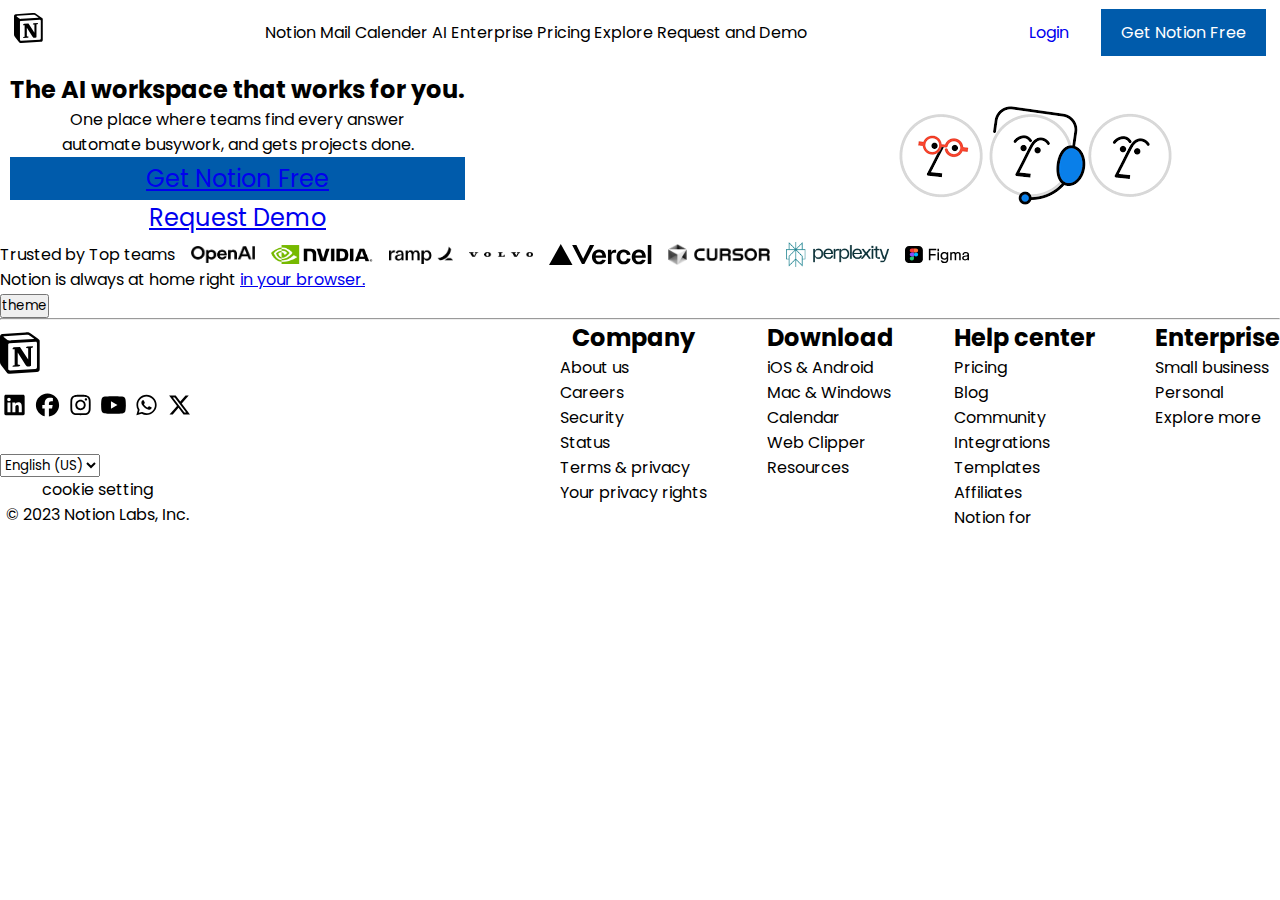
<file: index.html>
<!DOCTYPE html>
<html>

<head>
  <link rel="stylesheet" href="style.css">
  <link rel="preconnect" href="https://fonts.googleapis.com">
  <link rel="preconnect" href="https://fonts.gstatic.com" crossorigin>
  <link
    href="https://fonts.googleapis.com/css2?family=Inter:ital,opsz,wght@0,14..32,100..900;1,14..32,100..900&display=swap"
    rel="stylesheet">
    <link rel="preconnect" href="https://fonts.googleapis.com">

  <title>clone web</title>
</head>

<body>
  <header>

    <h1>
      <svg width="29" height="30" viewBox="0 0 29 30" fill="none" xmlns="http://www.w3.org/2000/svg">
        <path
          d="M1.81 1.294L18.446.068c2.043-.175 2.568-.057 3.852.875l5.311 3.733c.877.642 1.169.817 1.169 1.516v20.473c0 1.283-.468 2.042-2.102 2.158L7.357 29.99c-1.228.058-1.811-.117-2.454-.934l-3.91-5.074C.29 23.048 0 22.349 0 21.532V3.334c0-1.049.468-1.924 1.81-2.04z"
          fill="#fff"></path>
        <path fill-rule="evenodd" clip-rule="evenodd"
          d="M18.447.068L1.808 1.294C.468 1.41 0 2.285 0 3.334v18.198c0 .817.291 1.516.992 2.45l3.911 5.074c.643.817 1.226.992 2.453.934l19.321-1.167c1.634-.116 2.102-.875 2.102-2.158V6.192c0-.663-.263-.854-1.037-1.42l-.132-.096L22.3.943c-1.285-.932-1.81-1.05-3.854-.875zM7.793 5.857c-1.577.106-1.936.13-2.831-.597L2.685 3.452c-.233-.234-.116-.526.467-.584l15.995-1.166c1.342-.117 2.043.35 2.568.758l2.744 1.983c.117.059.408.408.058.408l-16.52.992-.203.014zM5.954 26.49V9.11c0-.759.234-1.109.934-1.168l18.971-1.108c.643-.058.935.35.935 1.108v17.264c0 .759-.117 1.401-1.168 1.459l-18.154 1.05c-1.05.058-1.518-.291-1.518-1.225zm17.922-16.448c.116.525 0 1.05-.527 1.11l-.874.173v12.832c-.76.408-1.46.641-2.044.641-.934 0-1.168-.292-1.868-1.166l-5.721-8.982v8.69l1.81.409s0 1.05-1.46 1.05l-4.027.233c-.117-.234 0-.817.408-.933l1.051-.291v-11.49L9.165 12.2c-.117-.525.174-1.283.992-1.341l4.32-.292 5.954 9.1v-8.05l-1.518-.174c-.116-.643.35-1.109.934-1.167l4.029-.234z"
          fill="#000"></path>
      </svg>
    </h1>

    <nav>
      <a href="notion">Notion</a>
      <a href="mail">Mail</a>
      <a href="calender">Calender</a>
      <a href="ai">AI</a>
      <a href="enterprise">Enterprise</a>
      <a href="pricing">Pricing</a>
      <a href="explore">Explore</a>
      <a href="r&d">Request and Demo</a>
    </nav>

    <div class="abc">
      <a href="#">Login </a>
      <a href="#" class="cta"> Get Notion Free</a>
    </div>

  </header>

  <section class="hero">
    <div>
      <h2>
        The AI workspace that works for you.
      </h2>

      <p> One place where teams find every answer <br>
        automate busywork, and gets projects done.</p>

      <div class="btn">
        <a href="#"> Get Notion Free</a>
      </div>

      <div class="xyz">
        <a href="Request demo">Request Demo</a>
      </div>
    </div>

    <div>
       <img src="images/notion image.png" alt="notion"> </div>
  </section>

  <div class="areo">
    <p>Trusted by Top teams</p>
    <img src="images/open ai.avif" width="5%">
    <img src="images/NVIDIA-logo.png" width="8%">
    <img src="images/ramp.avif" width="5%">
    <img src="images/volvo.avif" width="5%">
    <img src="images/vercel.svg" width="8%">
    <img src="images/cursor.avif" width="8%">
    <img src="images/Perplexity.png" width="8%">
  <img src="images/figma.svg" width="5%">

  </div>
<p class="link">
Notion is always at home right 
<a href="#" >in your browser.</a>
</p>


  <button id="theme toggle"> theme</button>
  <script src="darkmode.js"></script>

  
  <br>
  <hr>
  <footer>
    <link rel="preconnect" href="https://fonts.gstatic.com" crossorigin>
<link href="https://fonts.googleapis.com/css2?family=Inter:ital,opsz,wght@0,14..32,100..900;1,14..32,100..900&family=Poppins:ital,wght@0,100;0,200;0,300;0,400;0,500;0,600;0,700;0,800;0,900;1,100;1,200;1,300;1,400;1,500;1,600;1,700;1,800;1,900&display=swap" rel="stylesheet">
    <div class="parent__container">
        <div class="first__child">
            <div>
          <svg width="40" height="60" viewBox="0 0 29 30" fill="none" xmlns="http://www.w3.org/2000/svg">
        <path
          d="M1.81 1.294L18.446.068c2.043-.175 2.568-.057 3.852.875l5.311 3.733c.877.642 1.169.817 1.169 1.516v20.473c0 1.283-.468 2.042-2.102 2.158L7.357 29.99c-1.228.058-1.811-.117-2.454-.934l-3.91-5.074C.29 23.048 0 22.349 0 21.532V3.334c0-1.049.468-1.924 1.81-2.04z"
          fill="#fff"></path>
        <path fill-rule="evenodd" clip-rule="evenodd"
          d="M18.447.068L1.808 1.294C.468 1.41 0 2.285 0 3.334v18.198c0 .817.291 1.516.992 2.45l3.911 5.074c.643.817 1.226.992 2.453.934l19.321-1.167c1.634-.116 2.102-.875 2.102-2.158V6.192c0-.663-.263-.854-1.037-1.42l-.132-.096L22.3.943c-1.285-.932-1.81-1.05-3.854-.875zM7.793 5.857c-1.577.106-1.936.13-2.831-.597L2.685 3.452c-.233-.234-.116-.526.467-.584l15.995-1.166c1.342-.117 2.043.35 2.568.758l2.744 1.983c.117.059.408.408.058.408l-16.52.992-.203.014zM5.954 26.49V9.11c0-.759.234-1.109.934-1.168l18.971-1.108c.643-.058.935.35.935 1.108v17.264c0 .759-.117 1.401-1.168 1.459l-18.154 1.05c-1.05.058-1.518-.291-1.518-1.225zm17.922-16.448c.116.525 0 1.05-.527 1.11l-.874.173v12.832c-.76.408-1.46.641-2.044.641-.934 0-1.168-.292-1.868-1.166l-5.721-8.982v8.69l1.81.409s0 1.05-1.46 1.05l-4.027.233c-.117-.234 0-.817.408-.933l1.051-.291v-11.49L9.165 12.2c-.117-.525.174-1.283.992-1.341l4.32-.292 5.954 9.1v-8.05l-1.518-.174c-.116-.643.35-1.109.934-1.167l4.029-.234z"
          fill="#000"></path>
      </svg>
            </div>
            <svg xmlns="http://www.w3.org/2000/svg" width="29" height="30" viewBox="0 0 640 640"><!--!Font Awesome Free v7.0.0 by @fontawesome - https://fontawesome.com License - https://fontawesome.com/license/free Copyright 2025 Fonticons, Inc.--><path d="M512 96L127.9 96C110.3 96 96 110.5 96 128.3L96 511.7C96 529.5 110.3 544 127.9 544L512 544C529.6 544 544 529.5 544 511.7L544 128.3C544 110.5 529.6 96 512 96zM231.4 480L165 480L165 266.2L231.5 266.2L231.5 480L231.4 480zM198.2 160C219.5 160 236.7 177.2 236.7 198.5C236.7 219.8 219.5 237 198.2 237C176.9 237 159.7 219.8 159.7 198.5C159.7 177.2 176.9 160 198.2 160zM480.3 480L413.9 480L413.9 376C413.9 351.2 413.4 319.3 379.4 319.3C344.8 319.3 339.5 346.3 339.5 374.2L339.5 480L273.1 480L273.1 266.2L336.8 266.2L336.8 295.4L337.7 295.4C346.6 278.6 368.3 260.9 400.6 260.9C467.8 260.9 480.3 305.2 480.3 362.8L480.3 480z"/></svg> 
              <svg xmlns="http://www.w3.org/2000/svg"width="29" height="30" viewBox="0 0 640 640"><!--!Font Awesome Free v7.0.0 by @fontawesome - https://fontawesome.com License - https://fontawesome.com/license/free Copyright 2025 Fonticons, Inc.--><path d="M576 320C576 178.6 461.4 64 320 64C178.6 64 64 178.6 64 320C64 440 146.7 540.8 258.2 568.5L258.2 398.2L205.4 398.2L205.4 320L258.2 320L258.2 286.3C258.2 199.2 297.6 158.8 383.2 158.8C399.4 158.8 427.4 162 438.9 165.2L438.9 236C432.9 235.4 422.4 235 409.3 235C367.3 235 351.1 250.9 351.1 292.2L351.1 320L434.7 320L420.3 398.2L351 398.2L351 574.1C477.8 558.8 576 450.9 576 320z"/></svg> 
<svg xmlns="http://www.w3.org/2000/svg" width="29" height="30" viewBox="0 0 640 640"><!--!Font Awesome Free v7.0.0 by @fontawesome - https://fontawesome.com License - https://fontawesome.com/license/free Copyright 2025 Fonticons, Inc.--><path d="M320.3 205C256.8 204.8 205.2 256.2 205 319.7C204.8 383.2 256.2 434.8 319.7 435C383.2 435.2 434.8 383.8 435 320.3C435.2 256.8 383.8 205.2 320.3 205zM319.7 245.4C360.9 245.2 394.4 278.5 394.6 319.7C394.8 360.9 361.5 394.4 320.3 394.6C279.1 394.8 245.6 361.5 245.4 320.3C245.2 279.1 278.5 245.6 319.7 245.4zM413.1 200.3C413.1 185.5 425.1 173.5 439.9 173.5C454.7 173.5 466.7 185.5 466.7 200.3C466.7 215.1 454.7 227.1 439.9 227.1C425.1 227.1 413.1 215.1 413.1 200.3zM542.8 227.5C541.1 191.6 532.9 159.8 506.6 133.6C480.4 107.4 448.6 99.2 412.7 97.4C375.7 95.3 264.8 95.3 227.8 97.4C192 99.1 160.2 107.3 133.9 133.5C107.6 159.7 99.5 191.5 97.7 227.4C95.6 264.4 95.6 375.3 97.7 412.3C99.4 448.2 107.6 480 133.9 506.2C160.2 532.4 191.9 540.6 227.8 542.4C264.8 544.5 375.7 544.5 412.7 542.4C448.6 540.7 480.4 532.5 506.6 506.2C532.8 480 541 448.2 542.8 412.3C544.9 375.3 544.9 264.5 542.8 227.5zM495 452C487.2 471.6 472.1 486.7 452.4 494.6C422.9 506.3 352.9 503.6 320.3 503.6C287.7 503.6 217.6 506.2 188.2 494.6C168.6 486.8 153.5 471.7 145.6 452C133.9 422.5 136.6 352.5 136.6 319.9C136.6 287.3 134 217.2 145.6 187.8C153.4 168.2 168.5 153.1 188.2 145.2C217.7 133.5 287.7 136.2 320.3 136.2C352.9 136.2 423 133.6 452.4 145.2C472 153 487.1 168.1 495 187.8C506.7 217.3 504 287.3 504 319.9C504 352.5 506.7 422.6 495 452z"/></svg>
<svg xmlns="http://www.w3.org/2000/svg" width="29" height="30"viewBox="0 0 640 640"><!--!Font Awesome Free v7.0.0 by @fontawesome - https://fontawesome.com License - https://fontawesome.com/license/free Copyright 2025 Fonticons, Inc.--><path d="M581.7 188.1C575.5 164.4 556.9 145.8 533.4 139.5C490.9 128 320.1 128 320.1 128C320.1 128 149.3 128 106.7 139.5C83.2 145.8 64.7 164.4 58.4 188.1C47 231 47 320.4 47 320.4C47 320.4 47 409.8 58.4 452.7C64.7 476.3 83.2 494.2 106.7 500.5C149.3 512 320.1 512 320.1 512C320.1 512 490.9 512 533.5 500.5C557 494.2 575.5 476.3 581.8 452.7C593.2 409.8 593.2 320.4 593.2 320.4C593.2 320.4 593.2 231 581.8 188.1zM264.2 401.6L264.2 239.2L406.9 320.4L264.2 401.6z"/></svg>
<svg xmlns="http://www.w3.org/2000/svg" width="29" height="30" viewBox="0 0 640 640"><!--!Font Awesome Free v7.0.0 by @fontawesome - https://fontawesome.com License - https://fontawesome.com/license/free Copyright 2025 Fonticons, Inc.--><path d="M476.9 161.1C435 119.1 379.2 96 319.9 96C197.5 96 97.9 195.6 97.9 318C97.9 357.1 108.1 395.3 127.5 429L96 544L213.7 513.1C246.1 530.8 282.6 540.1 319.8 540.1L319.9 540.1C442.2 540.1 544 440.5 544 318.1C544 258.8 518.8 203.1 476.9 161.1zM319.9 502.7C286.7 502.7 254.2 493.8 225.9 477L219.2 473L149.4 491.3L168 423.2L163.6 416.2C145.1 386.8 135.4 352.9 135.4 318C135.4 216.3 218.2 133.5 320 133.5C369.3 133.5 415.6 152.7 450.4 187.6C485.2 222.5 506.6 268.8 506.5 318.1C506.5 419.9 421.6 502.7 319.9 502.7zM421.1 364.5C415.6 361.7 388.3 348.3 383.2 346.5C378.1 344.6 374.4 343.7 370.7 349.3C367 354.9 356.4 367.3 353.1 371.1C349.9 374.8 346.6 375.3 341.1 372.5C308.5 356.2 287.1 343.4 265.6 306.5C259.9 296.7 271.3 297.4 281.9 276.2C283.7 272.5 282.8 269.3 281.4 266.5C280 263.7 268.9 236.4 264.3 225.3C259.8 214.5 255.2 216 251.8 215.8C248.6 215.6 244.9 215.6 241.2 215.6C237.5 215.6 231.5 217 226.4 222.5C221.3 228.1 207 241.5 207 268.8C207 296.1 226.9 322.5 229.6 326.2C232.4 329.9 268.7 385.9 324.4 410C359.6 425.2 373.4 426.5 391 423.9C401.7 422.3 423.8 410.5 428.4 397.5C433 384.5 433 373.4 431.6 371.1C430.3 368.6 426.6 367.2 421.1 364.5z"/></svg> 
<svg xmlns="http://www.w3.org/2000/svg" width="29" height="30" viewBox="0 0 640 640"><!--!Font Awesome Free v7.0.0 by @fontawesome - https://fontawesome.com License - https://fontawesome.com/license/free Copyright 2025 Fonticons, Inc.--><path d="M453.2 112L523.8 112L369.6 288.2L551 528L409 528L297.7 382.6L170.5 528L99.8 528L264.7 339.5L90.8 112L236.4 112L336.9 244.9L453.2 112zM428.4 485.8L467.5 485.8L215.1 152L173.1 152L428.4 485.8z"/></svg></p>
          
  <br>

<select id="lang">
<option value="english">English (US)</option>
</select>
<br>


<p>
cookie setting
  <br>
© 2023 Notion Labs, Inc.
</p>
</div>
        
        <div class="second__child">
        <ul>
            <h2>Company</h2>
            <li>About us</li>
            <li>Careers</li>
            <li>Security</li>
            <li>Status</li>
            <li>Terms & privacy</li>
            <li>Your privacy rights</li>
        </ul>
        <ul>
            <h2>Download</h2>
            <li>iOS & Android</li>
            <li>Mac & Windows</li>
            <li>Calendar</li>
            <li>Web Clipper</li>
            <li>Resources</li>
        </ul>
        <ul>
            <h2>Help center</h2>
            <li>Pricing</li>
            <li>Blog</li>
            <li>Community</li>
            <li>Integrations</li>
            <li>Templates</li>
            <li>Affiliates</li>
            <li>Notion for</li>
        </ul>
        <ul>
            <h2>Enterprise</h2>
            <li>Small business</li>
            <li>Personal</li>
            <li>Explore more</li>
        </ul>
    </div>
    </div>
  </footer>
</body>
</html>
</file>
<file: style.css>
*{
    margin: 0;
padding: 0;
box-sizing:border-box;
font-family: 'inter',sans-serif;}

header{
   display: flex;
   align-items: center;
   justify-content: space-between;
   padding: 8px 14px;
}
h1{
    text-align: center;
}
h2{
    text-align: center;
}

.link{text-align: left;}
p{
    text-align: center;}


.btn{
text-align: center;
font-size: x-large;
background-color:#005bab;
padding: 4px 8px ;
color:white;
}

.xyz{
    text-align: center;
    font-size: x-large;
}

nav{
    gap: 4rem;
    color: #000;
}
nav a{
    text-decoration: none;
    list-style: none;
    color: #000;
    font-size: 1rem;
    font: 600;
    gap: 2rem;
}

.abc{
    gap: 2rem;
color: #000;
display: flex;
align-items: center;
}

.abc a {
    text-decoration: none;
    list-style: none;
    font-size: 1rem;
    font: 600;
    gap: 2rem;
}

.cta {
background-color:#005bab;
padding: 11px 20px ;
color:white;
}


.hero{
    display: flex;
    align-items: center;
    justify-content: space-between;
    gap: 1rem;
    padding: 4px 10px;
    max-width: 1200px;
}

.areo{
    text-align: left;
    display: flex;
    align-items: center;
gap:1rem;
}


*{
    margin: 0;
    padding: 0;
    box-sizing: border-box;
    font-family: "Poppins", sans-serif;
}
.parent__container{
    display: flex;
    justify-content: space-between;
    align-items: center;
}


.second__child{
    display: flex;
    gap: 60px;
}
li{
    list-style: none;
}

:root {
  --bg-color: #ffffff;
  --text-color: #000000;
}

body {
  background-color: var(--bg-color);
  color: var(--text-color);
  transition: 0.3s ease;
}

body.dark-theme {
  --bg-color: #121212;
  --text-color: #ffffff;
}
</file>
